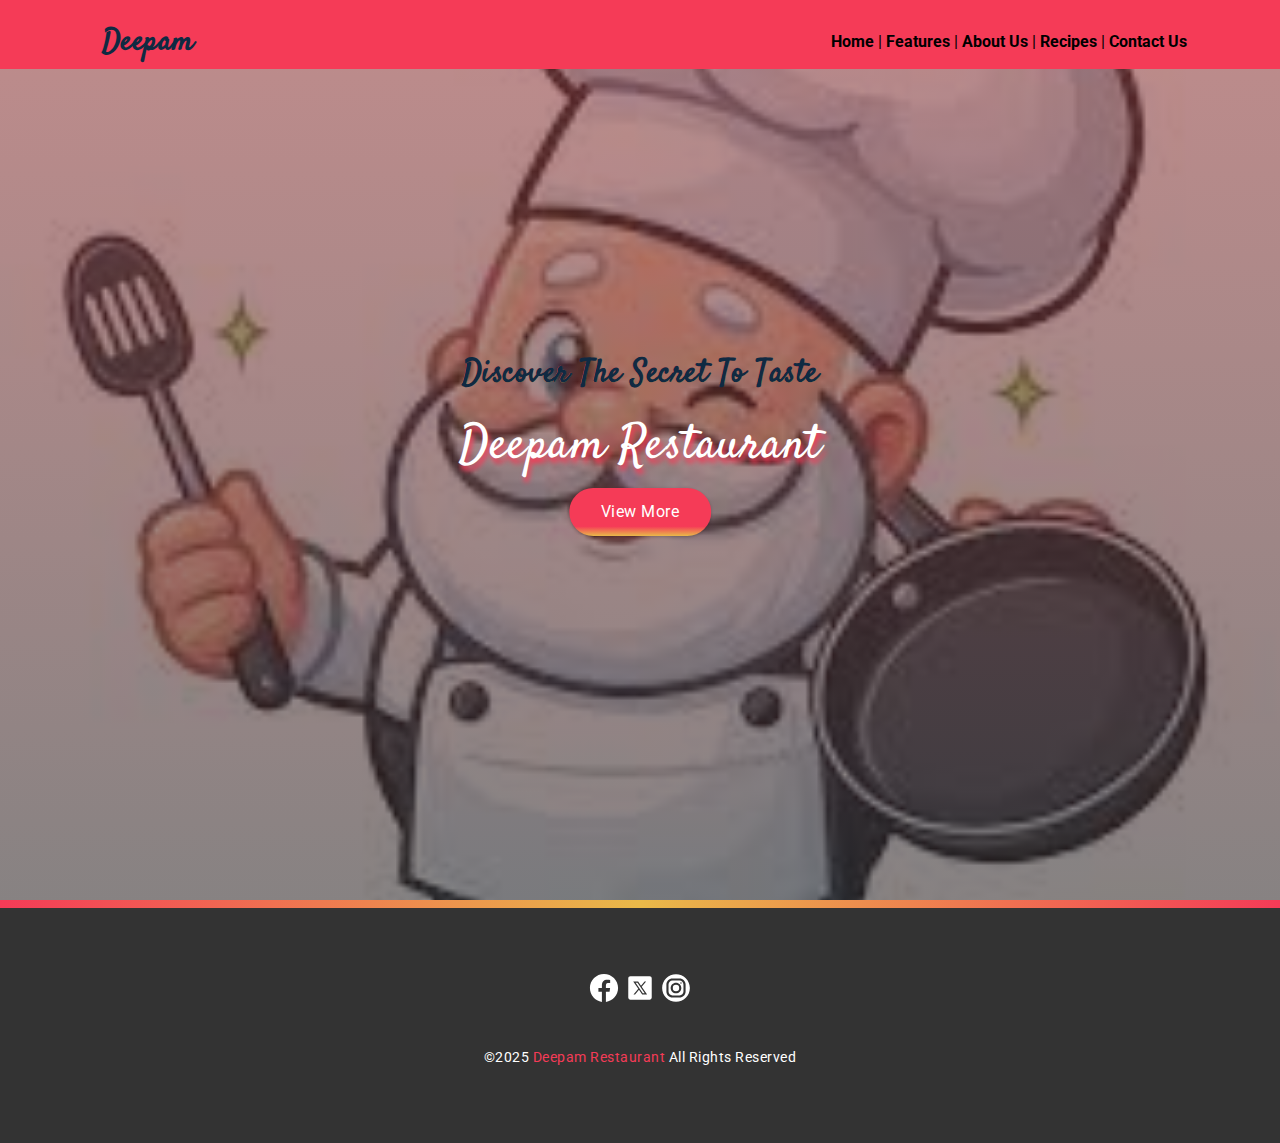
<file: TASK-1/Index.html>
<!DOCTYPE html>
<html lang="en">

<head>
    <meta charset="UTF-8">
    <meta name="viewport" content="width=device-width, initial-scale=1.0">
    <title>Deepam</title>
    <link rel="stylesheet" href="styles.css">
    <link rel="icon" type="image/png" href="Header.jpg">
</head>

<body>

    <!---------Nav Starts----------->
    <section class="Navbar-sec" id="Home-section">
        <div class="Navbar">
            <h1>Deepam</h1>
            <ul class="navi-link">
                <li class="naving"><a href="Index.html">Home</a></li>
                <li class="naving">|</li>
                <li class="naving"><a href="index2.html">Features</a></li>
                <li class="naving">|</li>
                <li class="naving"><a href="index3.html">About Us</a></li>
                <li class="naving">|</li>
                <li class="naving"><a href="index4.html">Recipes</a></li>
                <li class="naving">|</li>
                <li class="naving"><a href="index5.html">Contact Us</a></li>
            </ul>

        </div>
        <br>
        <br>
        <br>
        <br>
        <br>
    </section>
    <!---------Nav End----------------->
    <!----Header starts----->
    <section id="home">
        <header class="header">
            <div class="banner" id="Header">
                <h2 class="Chinrasu1">Discover the secret to taste</h2>
                <h1 class="Chinrasu2">Deepam Restaurant</h1>
                <a href="#" class="btn banner-btn">View More</a>
            </div>
        </header>
        <!----Header Ends----->
    </section>
    <div class="Content-divider"></div>

    <!----------Footer Start---------------->

    <footer class="footer">
        <div class="section-center">
            <div class="social-icons">
                <a href="#" class="social-icon">
                    <?xml version="1.0"?><svg xmlns="http://www.w3.org/2000/svg" viewBox="0 0 50 50" width="50px"
                        height="50px">
                        <path
                            d="M25,3C12.85,3,3,12.85,3,25c0,11.03,8.125,20.137,18.712,21.728V30.831h-5.443v-5.783h5.443v-3.848 c0-6.371,3.104-9.168,8.399-9.168c2.536,0,3.877,0.188,4.512,0.274v5.048h-3.612c-2.248,0-3.033,2.131-3.033,4.533v3.161h6.588 l-0.894,5.783h-5.694v15.944C38.716,45.318,47,36.137,47,25C47,12.85,37.15,3,25,3z" />
                    </svg>
                </a>
                <a href="#" class="social-icon">
                    <svg xmlns="http://www.w3.org/2000/svg" viewBox="0 0 30 30" width="30px" height="30px">
                        <path
                            d="M 6 4 C 4.895 4 4 4.895 4 6 L 4 24 C 4 25.105 4.895 26 6 26 L 24 26 C 25.105 26 26 25.105 26 24 L 26 6 C 26 4.895 25.105 4 24 4 L 6 4 z M 8.6484375 9 L 13.259766 9 L 15.951172 12.847656 L 19.28125 9 L 20.732422 9 L 16.603516 13.78125 L 21.654297 21 L 17.042969 21 L 14.056641 16.730469 L 10.369141 21 L 8.8945312 21 L 13.400391 15.794922 L 8.6484375 9 z M 10.878906 10.183594 L 17.632812 19.810547 L 19.421875 19.810547 L 12.666016 10.183594 L 10.878906 10.183594 z" />
                    </svg>
                </a>
                <a href="#" class="social-icon">
                    <svg xmlns="http://www.w3.org/2000/svg" viewBox="0 0 30 30" width="30px" height="30px">
                        <path
                            d="M 15 2 C 7.832 2 2 7.832 2 15 C 2 22.168 7.832 28 15 28 C 22.168 28 28 22.168 28 15 C 28 7.832 22.168 2 15 2 z M 11.666016 6 L 18.332031 6 C 21.457031 6 24 8.5420156 24 11.666016 L 24 18.332031 C 24 21.457031 21.457984 24 18.333984 24 L 11.667969 24 C 8.5429688 24 6 21.457984 6 18.333984 L 6 11.667969 C 6 8.5429688 8.5420156 6 11.666016 6 z M 11.666016 8 C 9.6450156 8 8 9.6459688 8 11.667969 L 8 18.333984 C 8 20.354984 9.6459688 22 11.667969 22 L 18.333984 22 C 20.354984 22 22 20.354031 22 18.332031 L 22 11.666016 C 22 9.6450156 20.354031 8 18.332031 8 L 11.666016 8 z M 19.667969 9.6660156 C 20.035969 9.6660156 20.333984 9.9640312 20.333984 10.332031 C 20.333984 10.700031 20.035969 11 19.667969 11 C 19.299969 11 19 10.700031 19 10.332031 C 19 9.9640312 19.299969 9.6660156 19.667969 9.6660156 z M 15 10 C 17.757 10 20 12.243 20 15 C 20 17.757 17.757 20 15 20 C 12.243 20 10 17.757 10 15 C 10 12.243 12.243 10 15 10 z M 15 12 A 3 3 0 0 0 15 18 A 3 3 0 0 0 15 12 z" />
                    </svg>
                </a>
            </div>
            <h4 class="footer-text">
                &copy;2025
                <span class="company"> Deepam Restaurant</span>
                all rights reserved
            </h4>
        </div>
    </footer>
    <!----------Footer End------------------>
    <script src="script.js"></script>
</body>

</html>
</file>
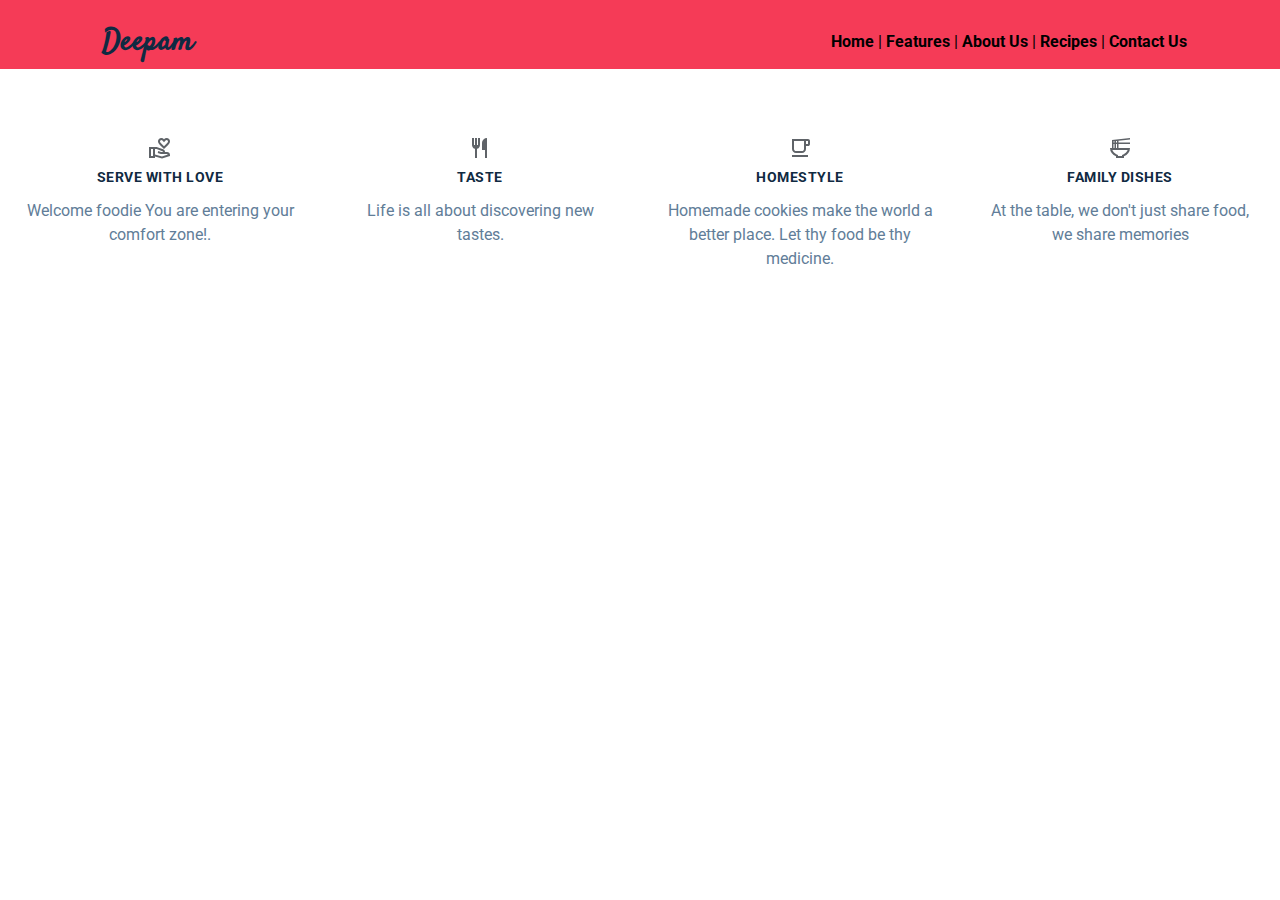
<file: TASK-1/index2.html>
<!DOCTYPE html>
<html lang="en">

<head>
    <meta charset="UTF-8">
    <meta name="viewport" content="width=device-width, initial-scale=1.0">
    <title>Deepam</title>
    <link rel="stylesheet" href="styles.css">
    <link rel="icon" type="image/png" href="Header.jpg">
</head>

<body>
    <!---------Nav Starts----------->
    <section class="Navbar-sec" id="Home-section">
        <div class="Navbar">
            <h1>Deepam</h1>
            <ul class="navi-link">
                <li class="naving"><a href="Index.html">Home</a></li>
                <li class="naving">|</li>
                <li class="naving"><a href="index2.html">Features</a></li>
                <li class="naving">|</li>
                <li class="naving"><a href="index3.html">About Us</a></li>
                <li class="naving">|</li>
                <li class="naving"><a href="index4.html">Recipes</a></li>
                <li class="naving">|</li>
                <li class="naving"><a href="index5.html">Contact Us</a></li>
            </ul>

        </div>
        <br>
        <br>
        <br>
        <br>
        <br>
    </section>
    <!---------Nav End----------------->
    <br>
    <br>
    <br>
    <br>
    <!---feature starts-->
    <section id="features">
        <section class="features clearfix" id="features">
            <div class="feature-section1">
                <div class="feature">
                    <span class="feature-icon">
                        <svg xmlns="http://www.w3.org/2000/svg" height="24px" viewBox="0 -960 960 960" width="24px"
                            fill="#5f6368">
                            <path
                                d="M640-440 474-602q-31-30-52.5-66.5T400-748q0-55 38.5-93.5T532-880q32 0 60 13.5t48 36.5q20-23 48-36.5t60-13.5q55 0 93.5 38.5T880-748q0 43-21 79.5T807-602L640-440Zm0-112 109-107q19-19 35-40.5t16-48.5q0-22-15-37t-37-15q-14 0-26.5 5.5T700-778l-60 72-60-72q-9-11-21.5-16.5T532-800q-22 0-37 15t-15 37q0 27 16 48.5t35 40.5l109 107ZM280-220l278 76 238-74q-5-9-14.5-15.5T760-240H558q-27 0-43-2t-33-8l-93-31 22-78 81 27q17 5 40 8t68 4q0-11-6.5-21T578-354l-234-86h-64v220ZM40-80v-440h304q7 0 14 1.5t13 3.5l235 87q33 12 53.5 42t20.5 66h80q50 0 85 33t35 87v40L560-60l-280-78v58H40Zm80-80h80v-280h-80v280Zm520-546Z" />
                        </svg>
                    </span>
                    <h4 class="feature-title">Serve with love</h4>
                    <p class="feature-text">
                        Welcome foodie You are entering your comfort zone!.

                    </p>
                </div>
                <div class="feature">
                    <span class="feature-icon">
                        <svg xmlns="http://www.w3.org/2000/svg" height="24px" viewBox="0 -960 960 960" width="24px"
                            fill="#5f6368">
                            <path
                                d="M280-80v-366q-51-14-85.5-56T160-600v-280h80v280h40v-280h80v280h40v-280h80v280q0 56-34.5 98T360-446v366h-80Zm400 0v-320H560v-280q0-83 58.5-141.5T760-880v800h-80Z" />
                        </svg>
                    </span>
                    <h4 class="feature-title">Taste</h4>
                    <p class="feature-text">
                        Life is all about discovering new tastes.</p>
                </div>
                <div class="feature">
                    <span class="feature-icon">
                        <svg xmlns="http://www.w3.org/2000/svg" height="24px" viewBox="0 -960 960 960" width="24px"
                            fill="#5f6368">
                            <path
                                d="M160-120v-80h640v80H160Zm160-160q-66 0-113-47t-47-113v-400h640q33 0 56.5 23.5T880-760v120q0 33-23.5 56.5T800-560h-80v120q0 66-47 113t-113 47H320Zm0-80h240q33 0 56.5-23.5T640-440v-320H240v320q0 33 23.5 56.5T320-360Zm400-280h80v-120h-80v120ZM320-360h-80 400-320Z" />
                        </svg>
                    </span>
                    <h4 class="feature-title">Homestyle</h4>
                    <p class="feature-text">
                        Homemade cookies make the world a better place.
                        Let thy food be thy medicine.</p>
                </div>
                <div class="feature">
                    <span class="feature-icon">
                        <svg xmlns="http://www.w3.org/2000/svg" height="24px" viewBox="0 -960 960 960" width="24px"
                            fill="#5f6368">
                            <path
                                d="M400-160h160v-44l50-20q65-26 110.5-72.5T786-400H174q20 57 65 103.5T350-224l50 20v44Zm-80 80v-70q-107-42-173.5-130T80-480h80v-320l720-80v60l-460 52v68h460v60H420v160h460q0 112-66.5 200T640-150v70H320Zm0-620h40v-62l-40 5v57Zm-100 0h40v-50l-40 4v46Zm100 220h40v-160h-40v160Zm-100 0h40v-160h-40v160Zm260 80Z" />
                        </svg>
                    </span>
                    <h4 class="feature-title">Family Dishes</h4>
                    <p class="feature-text">
                        At the table, we don't just share food, we share memories </p>
                </div>
            </div>
        </section>
    </section>
</body>
</file>
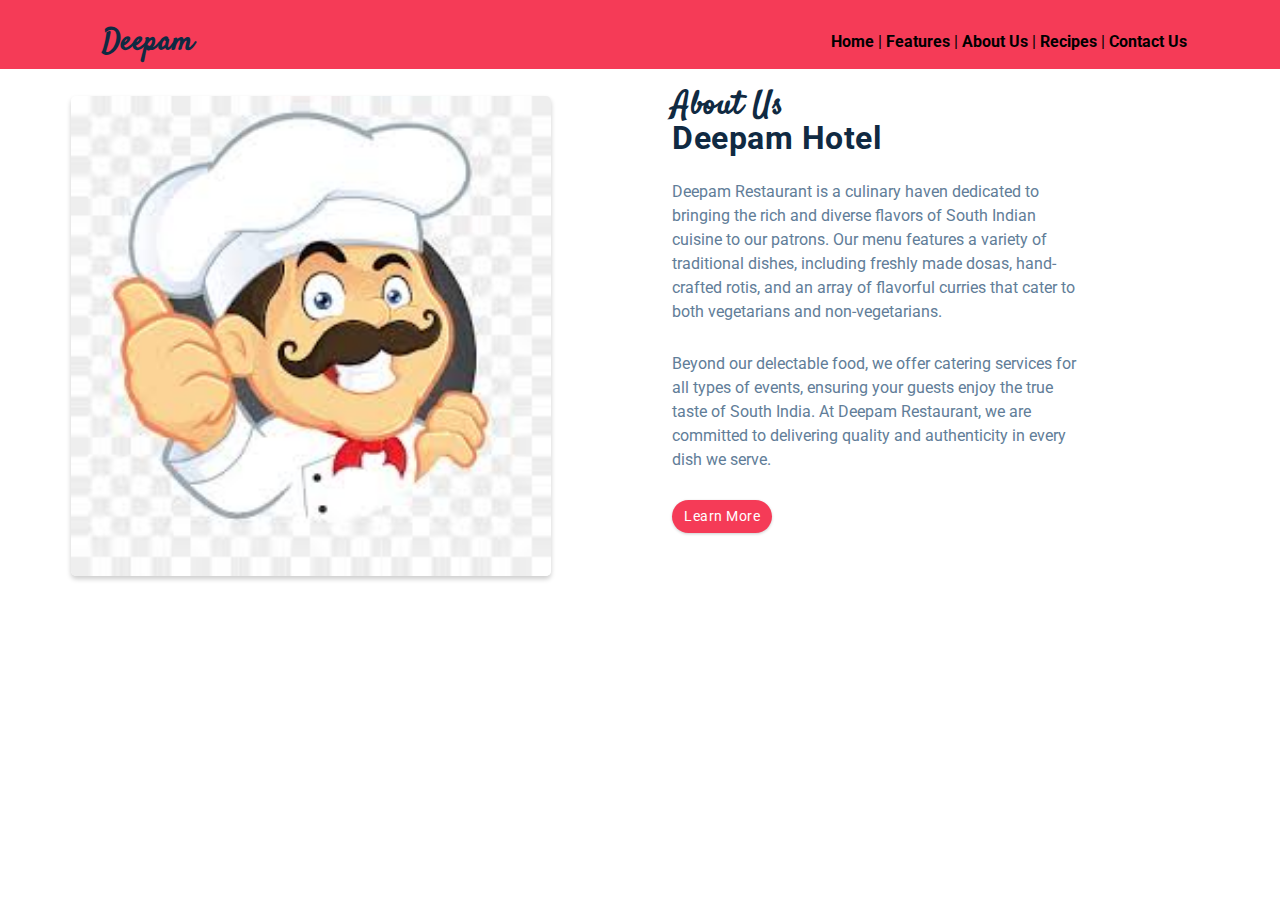
<file: TASK-1/index3.html>
<!DOCTYPE html>
<html lang="en">

<head>
    <meta charset="UTF-8">
    <meta name="viewport" content="width=device-width, initial-scale=1.0">
    <title>Deepam</title>
    <link rel="stylesheet" href="styles.css">
    <link rel="icon" type="image/png" href="Header.jpg">
</head>

<body>
    <!---------Nav Starts----------->
    <section class="Navbar-sec" id="Home-section">
        <div class="Navbar">
            <h1>Deepam</h1>
            <ul class="navi-link">
                <li class="naving"><a href="Index.html">Home</a></li>
                <li class="naving">|</li>
                <li class="naving"><a href="index2.html">Features</a></li>
                <li class="naving">|</li>
                <li class="naving"><a href="index3.html">About Us</a></li>
                <li class="naving">|</li>
                <li class="naving"><a href="index4.html">Recipes</a></li>
                <li class="naving">|</li>
                <li class="naving"><a href="index5.html">Contact Us</a></li>
            </ul>

        </div>
        <br>
        <br>
        <br>
        <br>
        <br>
    </section>
    <!---------Nav End----------------->

    <!---<section class="about" id="About">--->
    <section id="about">
        <section class="about" id="About">
            <div class="section-center clearfix" id="features">
                <div class="about-img">
                    <div class="about-picture-container">
                        <img src="Cheff.jpg" alt="Deepam" class="about-picture">
                    </div>
                </div>
                <div class="about-info">
                    <div class="section-title">
                        <h3>About us</h3>
                        <h2>Deepam Hotel</h2>
                    </div>
                    <p class="about-text">
                        Deepam Restaurant is a culinary haven dedicated to bringing the rich and diverse flavors of
                        South Indian cuisine to our patrons. Our menu features a variety of traditional dishes,
                        including freshly made dosas, hand-crafted rotis, and an array of flavorful curries that cater
                        to both vegetarians and non-vegetarians.
                    </p>
                    <p class="about-text">
                        Beyond our delectable food, we offer catering services for all types of events, ensuring your
                        guests enjoy the true taste of South India. At Deepam Restaurant, we are committed to delivering
                        quality and authenticity in every dish we serve. </p>
                    <a href="#" class="btn">Learn More</a>
                </div>
            </div>
        </section>
    </section>
</body>
</file>
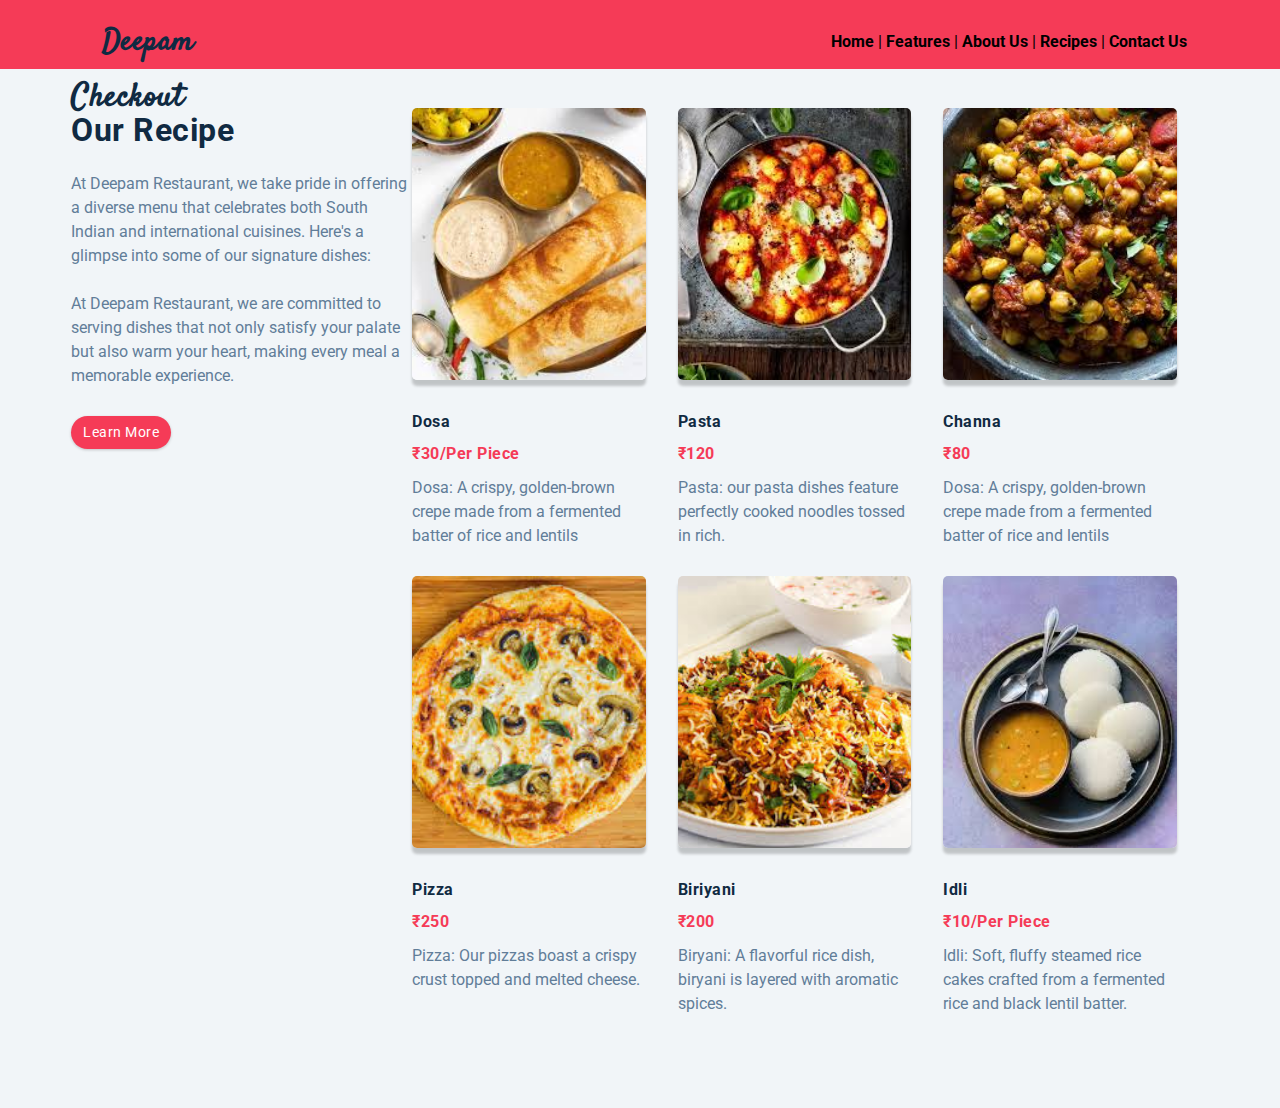
<file: TASK-1/index4.html>
<!DOCTYPE html>
<html lang="en">

<head>
    <meta charset="UTF-8">
    <meta name="viewport" content="width=device-width, initial-scale=1.0">
    <title>Deepam</title>
    <link rel="stylesheet" href="styles.css">
    <link rel="icon" type="image/png" href="Header.jpg">
</head>

<body>
    <!---------Nav Starts----------->
    <section class="Navbar-sec" id="Home-section">
        <div class="Navbar">
            <h1>Deepam</h1>
            <ul class="navi-link">
                <li class="naving"><a href="Index.html">Home</a></li>
                <li class="naving">|</li>
                <li class="naving"><a href="index2.html">Features</a></li>
                <li class="naving">|</li>
                <li class="naving"><a href="index3.html">About Us</a></li>
                <li class="naving">|</li>
                <li class="naving"><a href="index4.html">Recipes</a></li>
                <li class="naving">|</li>
                <li class="naving"><a href="index5.html">Contact Us</a></li>
            </ul>

        </div>
        <br>
        <br>
        <br>
        <br>
        <br>
    </section>
    <!---------Nav End----------------->
    <br>
    <!------Product start------->
    <section id="products">
        <section class="Products" id="Products">
            <div class="section-center clearfix">
                <div class="product-info">
                    <div class="section-title">
                        <h3 class="Change">checkout</h3>
                        <h2>Our Recipe</h2>
                    </div>
                    <p class="Product-text">
                        At Deepam Restaurant, we take pride in offering a diverse menu that celebrates both South Indian
                        and international cuisines. Here's a glimpse into some of our signature dishes: <br>
                        <br>
                        At Deepam Restaurant, we are committed to serving dishes that not only satisfy your palate but
                        also warm your heart, making every meal a memorable experience.
                    </p>
                    </p>
                    <a href="#" class="btn l-btn">Learn More</a>
                    <br>
                </div>
                <div class="Product-inventory clearfix">
                    <div class="product">
                        <img src="Recipe5.jpg" alt="Product" class="Product-img">
                        <h4 class="Product-title">Dosa</h4>
                        <h4 class="Product-price">₹30/per piece</h4>
                        <p class="Description"> Dosa: A crispy, golden-brown crepe made from a fermented batter of rice
                            and lentils
                        </p>
                    </div>
                    <div class="product">
                        <img src="Recipe1.jpg" alt="Product" class="Product-img">
                        <h4 class="Product-title">pasta</h4>
                        <h4 class="Product-price">₹120</h4>
                        <p class="Description">
                            Pasta: our pasta dishes feature perfectly cooked noodles tossed in rich.
                        </p>
                    </div>
                    <div class="product">
                        <img src="Recipe2.jpg" alt="Product" class="Product-img">
                        <h4 class="Product-title">channa</h4>
                        <h4 class="Product-price">₹80</h4>
                        <p class="Description"> Dosa: A crispy, golden-brown crepe made from a fermented batter of rice
                            and lentils
                        </p>
                    </div>
                    <div class="product">
                        <img src="Recipe3.jpg" alt="Product" class="Product-img">
                        <h4 class="Product-title">Pizza</h4>
                        <h4 class="Product-price">₹250</h4>
                        <p class="Description">
                            Pizza: Our pizzas boast a crispy crust topped and melted cheese.
                        </p>
                    </div>
                    <div class="product">
                        <img src="Recipe4.jpg" alt="Product" class="Product-img">
                        <h4 class="Product-title">Biriyani</h4>
                        <h4 class="Product-price">₹200</h4>
                        <p class="Description">
                            Biryani: A flavorful rice dish, biryani is layered with aromatic spices.</p>
                    </div>
                    <div class="product">
                        <img src="recipe6.jpg" alt="Product" class="Product-img">
                        <h4 class="Product-title">Idli</h4>
                        <h4 class="Product-price">₹10/per piece</h4>
                        <p class="Description">
                            Idli: Soft, fluffy steamed rice cakes crafted from a fermented rice and black lentil
                            batter.<br>
                        </p>
                    </div>

                </div>
            </div>
        </section>
    </section>
    <!-------Product End------->

</body>
</file>
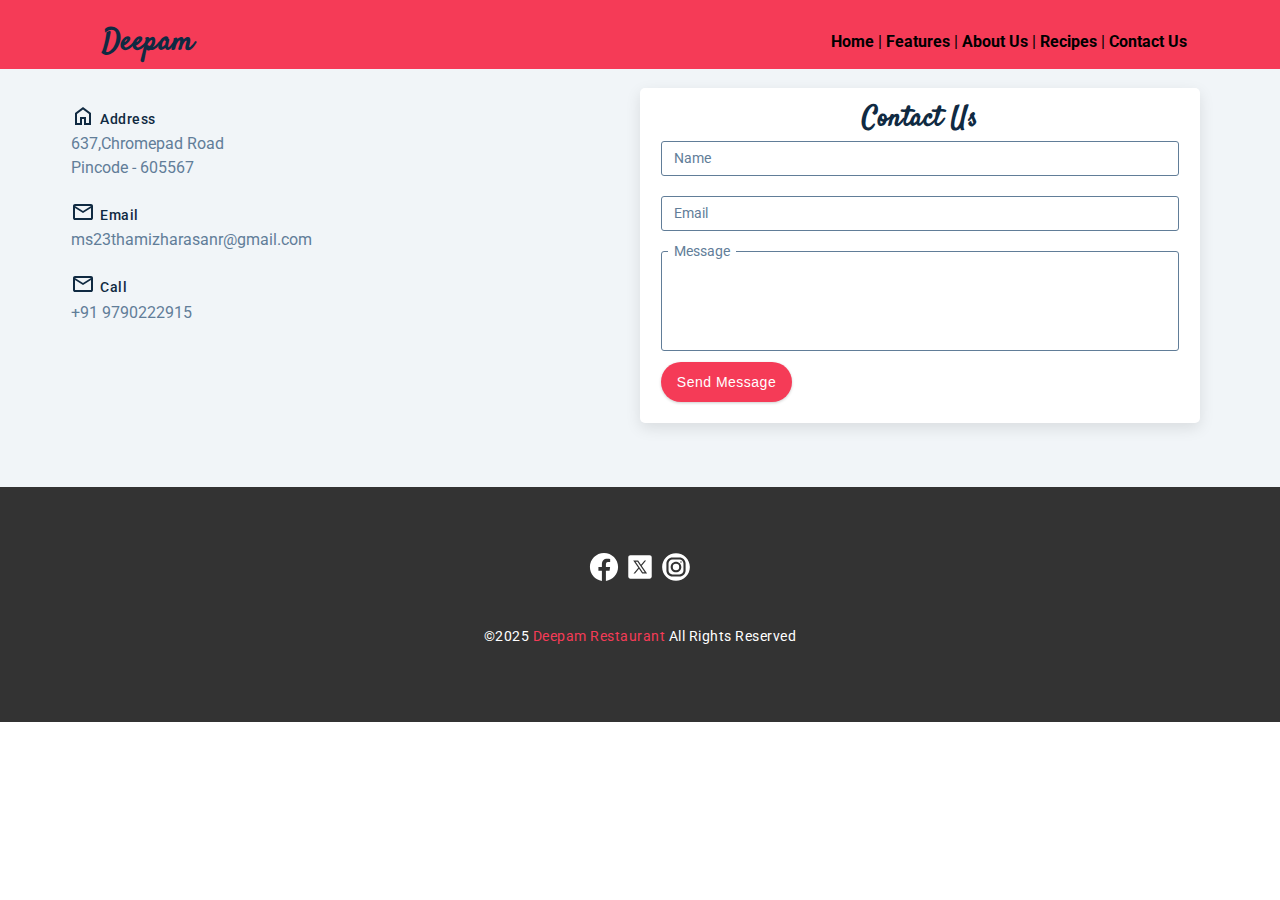
<file: TASK-1/index5.html>
<!DOCTYPE html>
<html lang="en">

<head>
    <meta charset="UTF-8">
    <meta name="viewport" content="width=device-width, initial-scale=1.0">
    <title>Deepam</title>
    <link rel="stylesheet" href="styles.css">
    <link rel="icon" type="image/png" href="Header.jpg">
</head>

<body>
    <!---------Nav Starts----------->
    <section class="Navbar-sec" id="Home-section">
        <div class="Navbar">
            <h1>Deepam</h1>
            <ul class="navi-link">
                <li class="naving"><a href="Index.html">Home</a></li>
                <li class="naving">|</li>
                <li class="naving"><a href="index2.html">Features</a></li>
                <li class="naving">|</li>
                <li class="naving"><a href="index3.html">About Us</a></li>
                <li class="naving">|</li>
                <li class="naving"><a href="index4.html">Recipes</a></li>
                <li class="naving">|</li>
                <li class="naving"><a href="index5.html">Contact Us</a></li>
            </ul>

        </div>
        <br>
        <br>
        <br>
        <br>
        <br>
    </section>
    <!---------Nav End----------------->
    <br>
    <!---------Contact info--------------->
    <section id="contact">
        <section class="contact" id="Contact">
            <div class="section-center clearfix">
                <div class="contact-info">
                    <div class="contact-item">
                        <h4 class="contact-title">
                            <span class="conatact-icon">

                                <svg xmlns="http://www.w3.org/2000/svg" height="24px" viewBox="0 -960 960 960"
                                    width="24px" fill="#5f6368">
                                    <path
                                        d="M240-200h120v-240h240v240h120v-360L480-740 240-560v360Zm-80 80v-480l320-240 320 240v480H520v-240h-80v240H160Zm320-350Z" />
                                </svg>
                            </span>
                            Address
                        </h4>
                        <div class="contact-text">
                            637,Chromepad Road<br>
                            Pincode - 605567
                        </div>
                    </div>
                    <div class="contact-item">
                        <h4 class="contact-title">
                            <span class="conatact-icon">
                                <svg xmlns="http://www.w3.org/2000/svg" height="24px" viewBox="0 -960 960 960"
                                    width="24px" fill="#5f6368">
                                    <path
                                        d="M160-160q-33 0-56.5-23.5T80-240v-480q0-33 23.5-56.5T160-800h640q33 0 56.5 23.5T880-720v480q0 33-23.5 56.5T800-160H160Zm320-280L160-640v400h640v-400L480-440Zm0-80 320-200H160l320 200ZM160-640v-80 480-400Z" />
                                </svg>
                            </span>
                            Email
                        </h4>
                        <div class="contact-text">
                            ms23thamizharasanr@gmail.com
                        </div>
                    </div>
                    <div class="contact-item">
                        <h4 class="contact-title">
                            <span class="conatact-icon">
                                <svg xmlns="http://www.w3.org/2000/svg" height="24px" viewBox="0 -960 960 960"
                                    width="24px" fill="#5f6368">
                                    <path
                                        d="M160-160q-33 0-56.5-23.5T80-240v-480q0-33 23.5-56.5T160-800h640q33 0 56.5 23.5T880-720v480q0 33-23.5 56.5T800-160H160Zm320-280L160-640v400h640v-400L480-440Zm0-80 320-200H160l320 200ZM160-640v-80 480-400Z" />
                                </svg>
                            </span>
                            Call
                        </h4>
                        <div class="contact-text">
                            +91 9790222915
                        </div>
                    </div>
                </div>
                <div class="contact-form">
                    <h3>Contact Us</h3>
                    <form action="#">
                        <div class="form-group">
                            <input type="text" class="form-control" required />
                            <label for="" class="form-label">Name</label>
                        </div>
                        <div class="form-group">
                            <input type="email" class="form-control" required />
                            <label for="" class="form-label">Email</label>
                        </div>
                        <div class="form-group">
                            <textarea class="form-control" required> </textarea>
                            <label for="" class="form-label">Message</label>
                        </div>
                        <button id="sendMessage" class="btn submit-btn">Send Message</button>

                    </form>
                </div>
            </div>
        </section>
    </section>

    <!---------Conto info End--------------->
    <!----------Footer Start---------------->

    <footer class="footer">
        <div class="section-center">
            <div class="social-icons">
                <a href="#" class="social-icon">
                    <?xml version="1.0"?><svg xmlns="http://www.w3.org/2000/svg" viewBox="0 0 50 50" width="50px"
                        height="50px">
                        <path
                            d="M25,3C12.85,3,3,12.85,3,25c0,11.03,8.125,20.137,18.712,21.728V30.831h-5.443v-5.783h5.443v-3.848 c0-6.371,3.104-9.168,8.399-9.168c2.536,0,3.877,0.188,4.512,0.274v5.048h-3.612c-2.248,0-3.033,2.131-3.033,4.533v3.161h6.588 l-0.894,5.783h-5.694v15.944C38.716,45.318,47,36.137,47,25C47,12.85,37.15,3,25,3z" />
                    </svg>
                </a>
                <a href="#" class="social-icon">
                    <svg xmlns="http://www.w3.org/2000/svg" viewBox="0 0 30 30" width="30px" height="30px">
                        <path
                            d="M 6 4 C 4.895 4 4 4.895 4 6 L 4 24 C 4 25.105 4.895 26 6 26 L 24 26 C 25.105 26 26 25.105 26 24 L 26 6 C 26 4.895 25.105 4 24 4 L 6 4 z M 8.6484375 9 L 13.259766 9 L 15.951172 12.847656 L 19.28125 9 L 20.732422 9 L 16.603516 13.78125 L 21.654297 21 L 17.042969 21 L 14.056641 16.730469 L 10.369141 21 L 8.8945312 21 L 13.400391 15.794922 L 8.6484375 9 z M 10.878906 10.183594 L 17.632812 19.810547 L 19.421875 19.810547 L 12.666016 10.183594 L 10.878906 10.183594 z" />
                    </svg>
                </a>
                <a href="#" class="social-icon">
                    <svg xmlns="http://www.w3.org/2000/svg" viewBox="0 0 30 30" width="30px" height="30px">
                        <path
                            d="M 15 2 C 7.832 2 2 7.832 2 15 C 2 22.168 7.832 28 15 28 C 22.168 28 28 22.168 28 15 C 28 7.832 22.168 2 15 2 z M 11.666016 6 L 18.332031 6 C 21.457031 6 24 8.5420156 24 11.666016 L 24 18.332031 C 24 21.457031 21.457984 24 18.333984 24 L 11.667969 24 C 8.5429688 24 6 21.457984 6 18.333984 L 6 11.667969 C 6 8.5429688 8.5420156 6 11.666016 6 z M 11.666016 8 C 9.6450156 8 8 9.6459688 8 11.667969 L 8 18.333984 C 8 20.354984 9.6459688 22 11.667969 22 L 18.333984 22 C 20.354984 22 22 20.354031 22 18.332031 L 22 11.666016 C 22 9.6450156 20.354031 8 18.332031 8 L 11.666016 8 z M 19.667969 9.6660156 C 20.035969 9.6660156 20.333984 9.9640312 20.333984 10.332031 C 20.333984 10.700031 20.035969 11 19.667969 11 C 19.299969 11 19 10.700031 19 10.332031 C 19 9.9640312 19.299969 9.6660156 19.667969 9.6660156 z M 15 10 C 17.757 10 20 12.243 20 15 C 20 17.757 17.757 20 15 20 C 12.243 20 10 17.757 10 15 C 10 12.243 12.243 10 15 10 z M 15 12 A 3 3 0 0 0 15 18 A 3 3 0 0 0 15 12 z" />
                    </svg>
                </a>
            </div>
            <h4 class="footer-text">
                &copy;2025
                <span class="company"> Deepam Restaurant</span>
                all rights reserved
            </h4>
        </div>
    </footer>
</body>
</file>
<file: TASK-1/styles.css>
/*--------------Global----------------*/

@import url('https://fonts.googleapis.com/css2?family=Inter:ital,opsz,wght@0,14..32,100..900;1,14..32,100..900&family=Margarine&family=Poppins:ital,wght@0,100;0,200;0,300;0,400;0,500;0,600;0,700;0,800;0,900;1,100;1,200;1,300;1,400;1,500;1,600;1,700;1,800;1,900&family=Roboto:ital,wght@0,100..900;1,100..900&family=Satisfy&display=swap');

* {
    margin: 0;
    padding: 0;
    box-sizing: border-box;
}

:root {
    /*-------Font Family----------*/
    --ff-primary: "Roboto", sans-serif;
    --ff-secondary: "Inter", sans-serif;
    --ff-design: "Satisfy", cursive;
    --ff-brand: "Margarine", sans-serif;

    /*--------colors------*/
    --clr-white: #fff;
    --clr-dark: #333;
    --clr-grey-1: #102a42;
    --clr-grey-2: #617d98;
    --clr-grey-3: #f1f5f8;
    --clr-primary: #f53b57;
    --clr-primary-light: #f04660;
    --clr-secondary: #e9b949;
    --transition: all 0.3s linear;
}

/*------------------Global Css-------------*/
html {
    scroll-behavior: smooth;
}

a {
    text-decoration: none;
}

img {
    width: 100%;
    display: block;
}

h1,
h2,
h3,
h4 {
    letter-spacing: 0.5px;
    text-transform: capitalize;
    line-height: 1.25rem;
    margin-bottom: 0.75rem;
}

h1 {
    font-size: 3rem;
}

h2 {
    font-size: 2rem;
}

h3 {
    font-size: 1.5rem;
}

h4 {
    font-size: 0.875rem;
}

p {
    margin-bottom: 1.75rem;
}

body {
    font-family: var(--ff-primary);
    font-size: 0.875;
    background-color: var(--clr-white);
    color: var(--clr-grey-1);
    line-height: 1.5;
}

.btn {
    background-color: var(--clr-primary);
    color: var(--clr-white);
    padding: 0.375rem 0.75rem;
    letter-spacing: 0.5px;
    display: inline-block;
    font-weight: 400;
    transition: var(--transition);
    border-radius: 1000px;
    font-size: 0.875rem;
    border: none;
    cursor: pointer;
    box-shadow: 0 1px 3px rgba(0, 0, 0, 0.2);
    /*margin-bottom: 20px;*/
}

.section-center {
    padding: 4rem;
    width: 85vw;
    margin: 0 auto;
    max-width: 1170px;
}

.section-title h3 {
    font-family: var(--ff-design);
    font-size: 2rem;
}

.section-title {
    margin-bottom: 2rem;
}

@media screen and (min-width: 992px) {
    .section-center {
        width: 95%;
        padding: 4rem 1rem;
    }

}

/*---------------------New Navbar-------------------*/
/*.Navbar{
    background-color: var(--clr-primary);
    margin-bottom: -6rem;
    text-align: center;
    width: 100%;
    top: 0;
    
}*/
.Navbar {
    position: fixed;
    top: 0;
    width: 100%;
    background: var(--clr-primary);
    padding: 15px 25px;
    text-align: center;
    transition: background 0.3s ease-in-out;

}

.Navbar-sec {
    z-index: 30;
    margin-bottom: -24px;
    height: fit-content;
    position: fixed;
    padding-bottom: 16px;
}

.Navbar h1 {
    padding-right: 80%;
    padding-top: 18px;
    font-size: 30px;
    font-family: var(--ff-design);
    text-align: center;
}

.Navbar li {
    display: inline;
}

.Navbar ul {
    margin-left: 60%;
    margin-top: -35px;
}

.scrolled .Navbar {
    background: var(--clr-secondary);
}

li {
    color: black;
    cursor: pointer;
}

.navi-link a:hover {
    color: white;
}

.navi-link a {
    text-decoration: none;
    color: black;
    font-weight: bold;
}

/*-------------Navbar---------------*/
.nav-btn svg {
    fill: var(--clr-primary);
    position: fixed;
    top: 5%;
    left: 5%;
    cursor: pointer;
    z-index: 1;
}

#nav-check {
    display: none;
}

#nav-check:checked~.navbar {
    transform: translateX(0);
}

#nav-check:checked~.overlay {
    display: block;
}

.overlay {
    position: fixed;
    width: 100%;
    height: 100%;
    top: 0;
    left: 0;
    z-index: 2;
    display: none;
}

.navbar {
    position: fixed;
    background-color: rgba(0, 0, 0, 0.9);
    top: 0;
    left: 0;
    width: 100%;
    height: 100%;
    transform: translateX(-100%);
    transition: var(--transition);
    z-index: 3;
}

.navbar h3 {
    padding: 1rem;
    font-size: 1.5rem;
    text-align: center;
    text-transform: uppercase;
    font-weight: 700;
    color: transparent;
    background-image: linear-gradient(180deg, var(--clr-primary)25%, var(--clr-secondary));
    background-clip: text;
    margin-bottom: -0.5rem;
}

.navabar-header img {
    width: 100px;
    margin: auto;
}

.navabar-header {
    position: relative;
}

.nav-close {
    position: absolute;
    right: 0;
    top: 5px;
}

.nav-close svg {
    cursor: pointer;
    fill: var(--clr-primary);
    transition: var(--transition);
}

.nav-close:hover svg {
    fill: var(--clr-white);
}

.nav-items {
    list-style-type: none;
}

.nav-link {
    display: block;
    color: var(--clr-white);
    text-transform: uppercase;
    font-size: 1.2rem;
    padding: 0.75rem 1rem;
    letter-spacing: 0.5px;
    transition: var(--transition);
}

.nav-link:hover {
    background-color: var(--clr-primary-light);
    padding-left: 1.5rem;
}

@media screen and (min-width:768px) {
    .navbar {
        width: 35%;
        max-width: 25rem;
        line-height: 1.8rem;
    }
}

.clearfix::after,
.clearfix::before {
    content: "";
    clear: both;
    display: table;
}

/*-----------------------------INDEX PAGE--------------------*/
.header {
    min-height: 100vh;
    background: linear-gradient(rgba(150, 63, 63, 0.6), hsla(0, 8%, 20%, 0.6)), url("Marter_ch.jpg")center/cover no-repeat fixed;
    position: relative;
}

.banner {
    text-align: center;
    position: absolute;
    top: 50%;
    left: 50%;
    transform: translate(-50%, -50%);
}

.banner h2 {

    font-family: var(--ff-design);
    background-image: linear-gradient(180deg, var(--clr-primary), var(--clr-secondary));
    background-clip: text;

}

.banner h1 {
    font-family: var(--ff-design);
    color: var(--clr-white);
    margin-top: 1.25rem;
    margin-bottom: 2rem;
    padding-top: 2rem;
    font-weight: 400;
    text-shadow: 2px 5px 5px var(--clr-primary);
}

.banner-btn {
    font-size: 1rem;
    padding: 0.75rem 2rem;
    border-radius: 1000px;
    background-image: linear-gradient(180deg, var(--clr-primary) 80%, var(--clr-secondary));
}

.banner-btn:hover {
    outline: 0.125rem solid var(--clr-primary);
    outline-offset: 0.25rem;
}

.Content-divider {
    height: 0.5rem;
    background-image: linear-gradient(to left, var(--clr-primary), var(--clr-secondary), var(--clr-primary));
}

@media screen and (max-width:768px) {
    .Chinrasu1 {
        font-size: larger;
    }

    .Chinrasu2 {
        font-size: larger;
    }
}

/*--------------------Features------------------*/
.feature {
    padding: 2.5rem 0;
    text-align: center;
    transition: var(--transition);
}

.feature-icon svg {
    transition: var(--transition);
}

.feature-title {
    text-transform: uppercase;
}

.feature-text {
    color: var(--clr-grey-2);
    max-width: 17rem;
    margin: 0 auto;
}

.feature:hover {
    background-color: var(--clr-white);
    box-shadow: 0 2px var(--clr-primary);
}

.feature:hover .feature-title {
    color: var(--clr-primary);
}

.feature:hover .feature-icon svg {
    fill: var(--clr-primary);
    transform: translateY(-5px);
}

@media screen and (min-width:576px) {
    .feature {
        width: 50%;
        float: left;
    }
}

@media screen and (min-width:1200px) {
    .feature {
        width: 25%;
    }
}

/*---------------About--------------*/
.about-img,
.about-info {
    padding: 2rem 0;
}

.about-picture-container {
    max-width: 30rem;
    box-shadow: 0px 3px 5px rgba(0, 0, 0, 0.2);
    border-radius: 5px;
    overflow: hidden;
}

.about-picture {
    transition: var(--transition);

}

.about-picture-container:hover .about-picture {
    transform: scale(1.2);
    opacity: 0.5;
}

.about-text {
    max-width: 26rem;
    color: var(--clr-grey-2);
}

@media screen and (min-width:992px) {

    .about-img,
    .about-info {
        float: left;
        width: 50%;
    }

    .about-info {
        padding-left: 2rem;
    }
}

/*-----------------------Recipes------------------*/
.Products {
    background: var(--clr-grey-3);
}

.products .product-info {
    padding: 2rem 0;
}

.Product-title {
    font-size: 1.02rem;
}

.Product-text {
    color: var(--clr-grey-2);
    max-width: 26rem;
}

.Product-price {
    color: var(--clr-primary);
    font-size: 1.01rem;
}

.Description {
    color: var(--clr-grey-2);
    max-width: 26rem;
}

.Product-img {
    border-radius: 5px;
    height: 17rem;
    object-fit: cover;
    margin-bottom: 2rem;
    box-shadow: 0px 6px 3px rgba(0, 0, 0, 0.2);
    transition: var(--transition);
}

.Product-inventory {
    margin-top: 20px;
}

.Product-img:hover {
    box-shadow: 0px 6px 3px rgba(0, 0, 0, 0.3);
    transform: translateY(-2px);
    cursor: pointer;
}

@media screen and (min-width: 768px) {
    .product {
        float: left;
        width: 50%;
        padding-right: 2rem;
    }
}

@media screen and (min-width: 992px) {
    .product {
        width: 33.33%;
    }
}

@media screen and (min-width: 1200px) {
    .product-info {
        float: left;
        width: 30%;
    }

    .Product-inventory {
        float: left;
        width: 70%;
    }

    .Products {
        margin: 0;
        padding: 0 1rem;
    }
}

@media screen and (max-width: 958px) {
    .Change {
        padding-top: 40px;
    }
}

@media screen and (max-width: 400px) {
    .Change {
        padding-top: 80px;
    }
}

/*-------------------Contact--------------------*/
.contact {
    background: var(--clr-grey-3);
}

.contact-info,
.contact-info {
    margin: 1rem 0;
}

.contact-title {
    display: flex;
    align-items: center;
    gap: 5px;
    font-weight: 500;
    margin-bottom: -0.05rem;
}

.contact-text,
.contact-title svg {
    fill: var(--clr-grey-1);
    color: var(--clr-grey-2);
}

.contact-item {
    margin-bottom: 1.25rem;
}

.contact-form {
    background: var(--clr-white);
    padding: 1.3rem;
    max-width: 35rem;
    box-shadow: 0 5px 15px rgba(0, 0, 0, 0.1);
    border-radius: 5px;
}

.contact-form h3 {
    font-family: var(--ff-design);
    font-size: 1.75rem;
    text-align: center;
}

.form-group {
    height: 35px;
    margin-bottom: 20px;
    position: relative;
}

.form-control {
    width: 100%;
    height: 100%;
    background: none;
    border: 1px solid var(--clr-grey-2);
    outline: none;
    padding: 16px;
    border-radius: 3px;
    resize: none;
    font-family: var(--ff-secondary);

    position: absolute;
    top: 0;
    left: 0;
}

textarea.form-control {
    height: 100px;
}

.form-label {
    position: absolute;
    left: 7px;
    top: 7px;
    color: var(--clr-grey-2);
    background-color: var(--clr-white);
    padding: 0 6px;
    font-size: 14px;
    transition: var(--transition);
}

.form-control:focus+.form-label {
    top: -10px;
    color: var(--clr-primary);
    z-index: 5;
}

.form-control:focus {
    border: 1px solid var(--clr-primary);
}

.form-control:not(:focus):valid+label {
    top: -10px;
    z-index: 5;
}

.submit-btn {
    padding: 0.75rem 1rem;
    margin-top: 3.5rem;
}

@media screen and (min-width: 992px) {

    .contact-form,
    .contact-info {
        float: left;
        width: 50%;
    }
}

/*-----------------------Footer start-----------------*/
.footer {
    background-color: var(--clr-dark);
    text-align: center;
}

.social-icon svg {
    height: 32px;
    width: 32px;
    fill: var(--clr-white);
    margin-bottom: 1rem;
    transition: var(--transition)
}

.social-icon:hover svg {
    fill: var(--clr-primary);
}

.footer-text {
    color: var(--clr-white);
    margin-top: 1.25rem;
    text-transform: capitalize;
    font-weight: 400;
}

.company {
    color: var(--clr-primary);
}

/*--------Scroll bar-------*/
body::-webkit-scrollbar {
    width: 10px;
}

body::-webkit-scrollbar-thumb {
    background: linear-gradient(to bottom, var(--clr-primary), var(--clr-secondary));
    border-radius: 5px;
}

body::-webkit-scrollbar-track {
    background: var(--clr-grey-3);
}

body::-webkit-scrollbar-thumb:hover {
    background: linear-gradient(to bottom, var(--clr-secondary), var(--clr-primary));
}

body::-webkit-scrollbar-thumb:active {
    background: linear-gradient(to bottom, var(--clr-secondary), var(--clr-primary));
}

/*--------------Submitted----------------*/
.modal {jjj
    display: none;
    position: fixed;
    z-index: 1000;
    left: 0;
    top: 0;
    width: 100%;
    height: 100%;
    overflow: auto;
    background-color: rgba(0, 0, 0, 0.5);
}

.modal-content {
    background-color: #fff;
    margin: 15% auto;
    padding: 20px;
    border: 1px solid #888;
    width: 80%;
}

.modal-footer {
    text-align: right;
}
</file>
